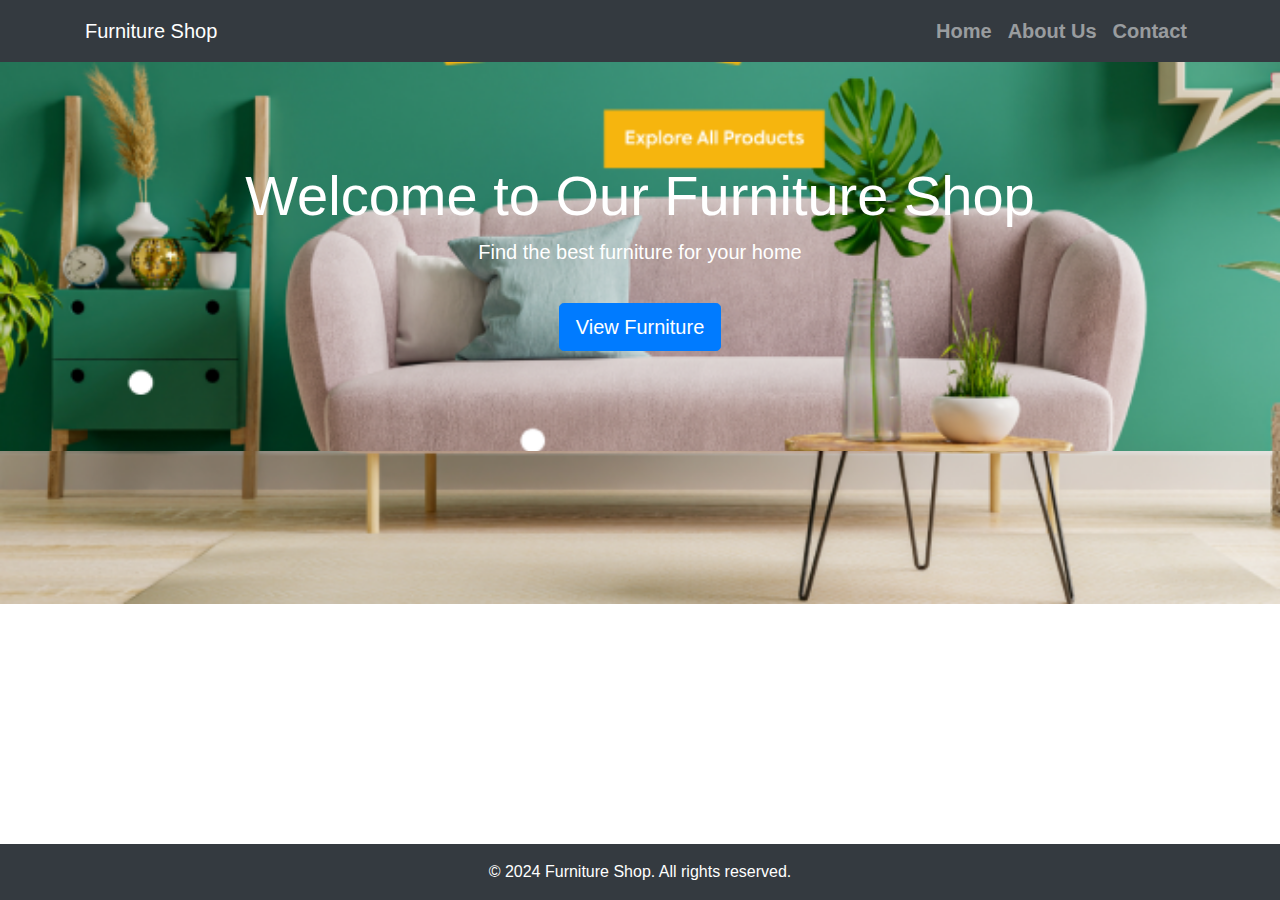
<file: Furniture/Bootsrap project/index.html>
<!DOCTYPE html>
<html lang="en">
<head>
    <meta charset="UTF-8">
    <meta name="viewport" content="width=device-width, initial-scale=1.0">
    <title>Furniture Shop</title>
    <link rel="stylesheet" href="styles.css">
    <link rel="stylesheet" href="https://stackpath.bootstrapcdn.com/bootstrap/4.5.2/css/bootstrap.min.css">
    <style>
        /* Custom Styles */
        #home {
            background-image: url('furn.png');
            background-size: cover;
            background-position: center;
            color: white;
            padding: 100px 0;
            text-align: center;
        }

        #view-furniture-btn {
            margin-top: 20px;
        }

        .card {
            height: 100%;
        }

        .card-img-top {
            height: 200px; /* Adjust the height as needed */
            object-fit: cover;
        }
    </style>
</head>
<body>

    <!-- Navigation Bar -->
    <nav class="navbar navbar-expand-lg navbar-dark bg-dark">
        <div class="container">
            <a class="navbar-brand" href="#">Furniture Shop</a>
            <button class="navbar-toggler" type="button" data-toggle="collapse" data-target="#navbarNav" aria-controls="navbarNav" aria-expanded="false" aria-label="Toggle navigation">
                <span class="navbar-toggler-icon"></span>
            </button>
            <div class="collapse navbar-collapse" id="navbarNav">
                <ul class="navbar-nav ml-auto">
                    <li class="nav-item">
                        <a class="nav-link" href="#" onclick="toggleSection('home')">Home</a>
                    </li>
                    <li class="nav-item">
                        <a class="nav-link" href="#" onclick="toggleSection('about')">About Us</a>
                    </li>
                    <li class="nav-item">
                        <a class="nav-link" href="#" onclick="toggleSection('contact')">Contact</a>
                    </li>
                </ul>
            </div>
        </div>
    </nav>

    <!-- Home Section -->
    <section id="home">
        <div class="container">
            <h1 class="display-4">Welcome to Our Furniture Shop</h1>
            <p class="lead">Find the best furniture for your home</p>
            <button id="view-furniture-btn" class="btn btn-primary btn-lg" onclick="loadFurnitureContent()">View Furniture</button>

        </div>
    </section>

    

    <!-- About Us Section -->
    <section id="about" class="py-5" style="display: none;">
        <div class="container">
            <h2 class="text-center">About Us</h2>
            <p class="text-center"><p>
                Welcome to Furniture Shop, your ultimate destination for premium-quality furniture at affordable prices. With years of experience in the industry, we are dedicated to providing our customers with an exceptional shopping experience and helping them create the home of their dreams.
            </p>
            <p>
                At Furniture Shop, we believe that furniture is more than just functional; it's an expression of your style and personality. That's why we offer a diverse selection of furniture pieces, ranging from classic and timeless designs to modern and contemporary styles. Whether you're looking to furnish your living room, bedroom, dining room, or home office, we have everything you need to transform your space.
            </p>
            <p>
                What sets us apart is our commitment to quality. We source our furniture from trusted manufacturers who use only the finest materials and craftsmanship to ensure durability and longevity. From solid wood and leather to metal and fabric, our furniture is built to last and withstand the test of time.
            </p>
            <p>
                In addition to quality, we also prioritize affordability. We believe that everyone deserves to have a beautiful and comfortable home, which is why we offer competitive prices on all our products. Whether you're shopping on a tight budget or looking to splurge on a luxury piece, you'll find something that fits your needs and your wallet at Furniture Shop.
            </p>
            <p>
                Customer satisfaction is at the heart of everything we do. Our team of friendly and knowledgeable staff is here to assist you every step of the way, from helping you find the perfect piece to providing expert advice on interior design. We also offer flexible delivery options to ensure that your furniture arrives safely and on time.
            </p>
            <p>
                Thank you for choosing Furniture Shop. We're honored to be a part of your home furnishing journey and look forward to helping you create a space that reflects your unique style and personality.
            </p>
            </p>
            </div>
            
    </section>

    <!-- Contact Us Section -->
    <section id="contact" class="py-5" style="display: none;">
        <div class="container">
            <h2 class="text-center">Contact Us</h2>
            <div class="row">
                <div class="col-lg-6 mx-auto">
                    <form>
                        <div class="form-group">
                            
                            <label for="name">Name</label>
                            <input type="text" class="form-control" id="name" placeholder="Enter your name">
                        </div>
                        <div class="form-group">
                            <label for="email">Email</label>
                            <input type="email" class="form-control" id="email" placeholder="Enter your email">
                        </div>
                        <div class="form-group">
                            <label for="message">Message</label>
                            <textarea class="form-control" id="message" rows="3" placeholder="Enter your message"></textarea>
                        </div>
                        <button type="submit" class="btn btn-primary btn-block">Submit</button>
                    </form>
                </div>
            </div>
        </div>
    </section>

    <!-- JavaScript for toggling sections -->
    <script>
        function loadFurnitureContent() {
            // Redirect to furniture.html
            window.location.href = "furniture.html";
        }
        function toggleSection(sectionId) {
            // Hide all sections
            document.querySelectorAll('section').forEach(function(section) {
                section.style.display = 'none';
            });
            // Show the selected section
            document.getElementById(sectionId).style.display = 'block';
        }
    </script>

    <!-- Bootstrap Scripts -->
    <script src="https://code.jquery.com/jquery-3.5.1.slim.min.js"></script>
    <script src="https://cdn.jsdelivr.net/npm/@popperjs/core@2.5.4/dist/umd/popper.min.js"></script>
    <script src="https://stackpath.bootstrapcdn.com/bootstrap/4.5.2/js/bootstrap.min.js"></script>
<!-- Footer Section -->
<footer class="footer mt-auto py-3 bg-dark text-white">
    <div class="container text-center">
        <p>&copy; 2024 Furniture Shop. All rights reserved.</p>
    </div>
</footer>

</body>
</html>
</file>
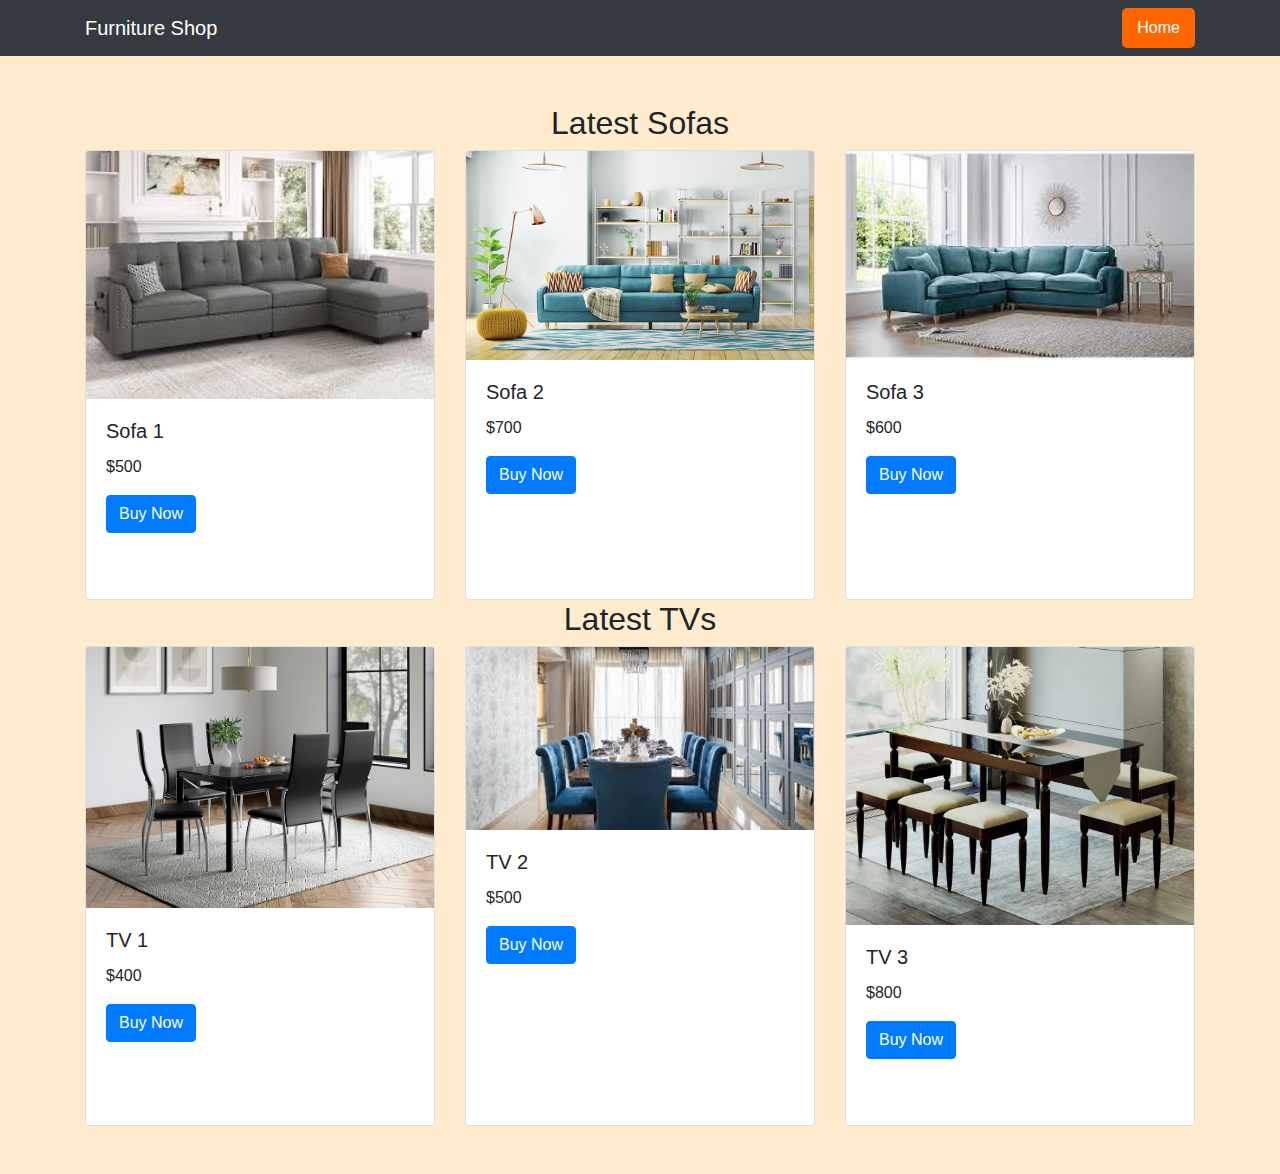
<file: Furniture/Bootsrap project/furniture.html>
<!DOCTYPE html>
<html lang="en">
<head>
    <meta charset="UTF-8">
    <meta name="viewport" content="width=device-width, initial-scale=1.0">
    <title>Furniture Shop</title>
    
    <link rel="stylesheet" href="https://stackpath.bootstrapcdn.com/bootstrap/4.5.2/css/bootstrap.min.css">
    <style>
        body {
            background-color:blanchedalmond;
        }
        .card {
            height: 100%;
        }

        .card-img-top {
            width: 100%;
            height: auto;
        }

        .card-body {
            height: 200px; /* Adjust the height as needed */
        }

        /* Style for the "Home" nav link */
        .navbar-nav .nav-link.home {
            color: #ffffff; /* Text color */
            background-color: #ff6600; /* Background color */
            border-radius: 5px; /* Rounded corners */
            padding: 8px 15px; /* Padding */
        }

        /* Style for the "Home" nav link on hover */
        .navbar-nav .nav-link.home:hover {
            background-color: #ff9933; /* Brighter background color on hover */
        }
    </style>
</head>
<body>

    <!-- Navigation Bar -->
    <nav class="navbar navbar-expand-lg navbar-dark bg-dark">
        <div class="container">
            <a class="navbar-brand" href="#">Furniture Shop</a>
            <button class="navbar-toggler" type="button" data-toggle="collapse" data-target="#navbarNav" aria-controls="navbarNav" aria-expanded="false" aria-label="Toggle navigation">
                <span class="navbar-toggler-icon"></span>
            </button>
            <div class="collapse navbar-collapse" id="navbarNav">
                <ul class="navbar-nav ml-auto">
                    <li class="nav-item">
                        <a class="nav-link home" href="index.html">Home</a> <!-- Added custom class "home" to style the link -->
                    </li>
                    
                </ul>
            </div>
        </div>
    </nav>

    <section id="furniture" class="py-5">
        <div class="container">
            <!-- Latest Furniture of Sofas Section -->
            <h2 class="text-center">Latest Sofas</h2>
            <div class="row">
                <!-- Sofa 1 -->
                <div class="col-lg-4">
                    <div class="card">
                        <img src="sofa1.jpeg" class="card-img-top" alt="Sofa 1">
                        <div class="card-body">
                            <h5 class="card-title">Sofa 1</h5>
                            <p class="card-text">$500</p> 
                            <a href="#" class="btn btn-primary">Buy Now</a>
                        </div>
                    </div>
                </div>
                <!-- Sofa 2 -->
                <div class="col-lg-4">
                    <div class="card">
                        <img src="sofa2.jpg" class="card-img-top" alt="Sofa 2">
                        <div class="card-body">
                            <h5 class="card-title">Sofa 2</h5>
                            <p class="card-text">$700</p> 
                            <a href="#" class="btn btn-primary">Buy Now</a>
                        </div>
                    </div>
                </div>
                <!-- Sofa 3 -->
                <div class="col-lg-4">
                    <div class="card">
                        <img src="sofa3.jpeg" class="card-img-top" alt="Sofa 3">
                        <div class="card-body">
                            <h5 class="card-title">Sofa 3</h5>
                            <p class="card-text">$600</p> 
                            <a href="#" class="btn btn-primary">Buy Now</a>
                        </div>
                    </div>
                </div>
            </div>

            <!-- Latest Furniture of TVs Section -->
            <h2 class="text-center">Latest TVs</h2>
            <div class="row">
                <!-- TV 1 -->
                <div class="col-lg-4">
                    <div class="card">
                        <img src="din1.jpg" class="card-img-top" alt="TV 1">
                        <div class="card-body">
                            <h5 class="card-title">TV 1</h5>
                            <p class="card-text">$400</p> 
                            <a href="#" class="btn btn-primary">Buy Now</a>
                        </div>
                    </div>
                </div>
                <!-- TV 2 -->
                <div class="col-lg-4">
                    <div class="card">
                        <img src="din2.jpeg" class="card-img-top" alt="TV 2">
                        <div class="card-body">
                            <h5 class="card-title">TV 2</h5>
                            <p class="card-text">$500</p> 
                            <a href="#" class="btn btn-primary">Buy Now</a>
                        </div>
                    </div>
                </div>
                <!-- TV 3 -->
                <div class="col-lg-4">
                    <div class="card">
                        <img src="din3.jpg" class="card-img-top" alt="TV 3">
                        <div class="card-body">
                            <h5 class="card-title">TV 3</h5>
                            <p class="card-text">$800</p> 
                            <a href="#" class="btn btn-primary">Buy Now</a>
                        </div>
                    </div>
                </div>
            </div>
        </div>
    </section>

    <!-- Bootstrap Scripts -->
    <script src="https://code.jquery.com/jquery-3.5.1.slim.min.js"></script>
    <script src="https://cdn.jsdelivr.net/npm/@popperjs/core@2.5.4/dist/umd/popper.min.js"></script>
    <script src="https://stackpath.bootstrapcdn.com/bootstrap/4.5.2/js/bootstrap.min.js"></script>
</body>
</html>
</file>
<file: Furniture/Bootsrap project/styles.css>
/* Resetting default margin and padding */
body, h1, h2, p {
    margin: 0;
    padding: 0;
}

/* Custom Styles */
body {
    font-family: Arial, sans-serif;
    background-image: url('furn.png');
    background-size: cover;
    background-repeat: no-repeat;
    background-position: center;
    color: #1b5268;
}

.navbar {
    background-color: rgba(67, 174, 115, 0.8);
    padding: 40px 0; /* Increase padding for top and bottom */
}

.navbar-brand, .navbar-nav .nav-link {
    color:cornflowerblue;
    font-size: 20px; /* Increase font size */
}

.navbar-brand:hover, .navbar-nav .nav-link:hover {
    color: #f8f9fa;
}
.footer {
    position: fixed;
    bottom: 0;
    width: 100%;
    background-color: #343a40; /* Dark background color */
    color: #ffffff; /* White text color */
    text-align: center;
}
.navbar-nav .nav-link {
    font-weight: bold; /* Increase font weight */
    color: #ffff; /* Darken the color */
}
.footer p {
    margin-bottom: 0; /* Remove default margin */
}
.navbar-toggler-icon {
    background-color: #fff;
}

.navbar-toggler {
    border-color: #fff;
}

.navbar-toggler:focus {
    outline: none;
}

.navbar-nav .active .nav-link {
    color: #f8f9fa;
}
</file>
